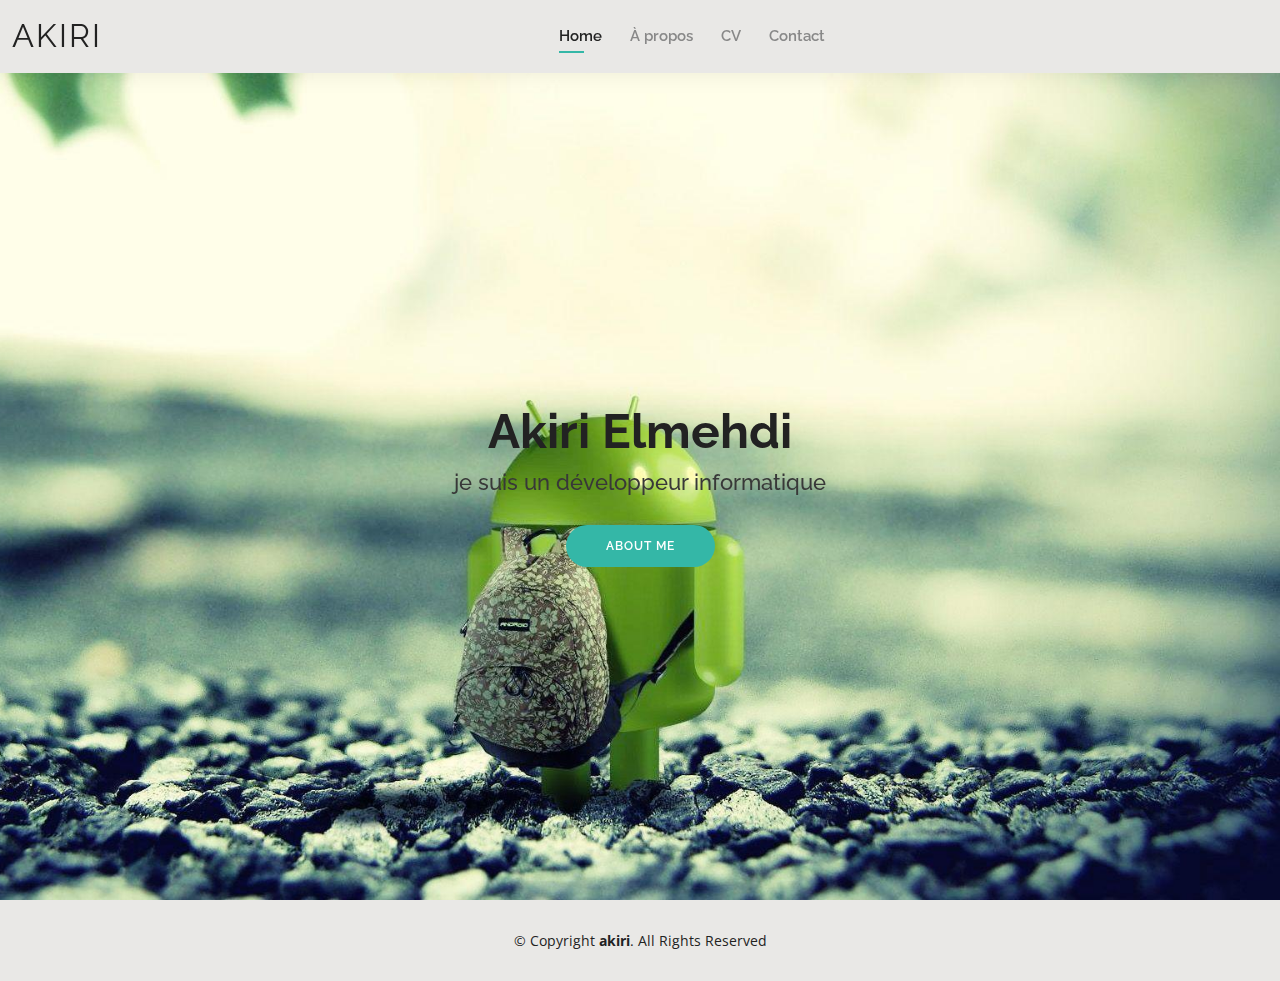
<file: index.html>
<!DOCTYPE html>
<html lang="en">
  <head>
    <meta charset="utf-8" />
    <meta content="width=device-width, initial-scale=1.0" name="viewport" />

    <title>akiri's website</title>
    <meta content="" name="description" />
    <meta content="" name="keywords" />

    <!-- Favicons -->
    <link href="assets/img/favicon.png" rel="icon" />
    <link href="assets/img/apple-touch-icon.png" rel="apple-touch-icon" />

    <!-- Google Fonts -->
    <link
      href="https://fonts.googleapis.com/css?family=Open+Sans:300,300i,400,400i,600,600i,700,700i|Raleway:300,300i,400,400i,500,500i,600,600i,700,700i|Poppins:300,300i,400,400i,500,500i,600,600i,700,700i"
      rel="stylesheet"
    />

    <!-- Vendor CSS Files -->
    <link href="assets/vendor/aos/aos.css" rel="stylesheet" />
    <link
      href="assets/vendor/bootstrap/css/bootstrap.min.css"
      rel="stylesheet"
    />
    <link
      href="assets/vendor/bootstrap-icons/bootstrap-icons.css"
      rel="stylesheet"
    />
    <link href="assets/vendor/boxicons/css/boxicons.min.css" rel="stylesheet" />
    <link
      href="assets/vendor/glightbox/css/glightbox.min.css"
      rel="stylesheet"
    />
    <link href="assets/vendor/swiper/swiper-bundle.min.css" rel="stylesheet" />

    <!-- Main CSS File -->
    <link href="assets/css/style.css" rel="stylesheet" />
  </head>

  <body>
    <!-- ======= Header ======= -->
    <header id="header" class="fixed-top">
      <div
        class="container-fluid d-flex justify-content-between align-items-center"
      >
        <h1 class="logo me-auto me-lg-0"><a href="index.html">Akiri</a></h1>

        <nav id="navbar" class="navbar order-last order-lg-0">
          <ul>
            <li><a class="active" href="index.html">Home</a></li>
            <li><a href="about.html">À propos </a></li>
            <li><a href="resume.html">CV</a></li>

            <li><a href="contact.html">Contact</a></li>
          </ul>
          <i class="bi bi-list mobile-nav-toggle"></i>
        </nav>
        <!-- .navbar -->

        <div class="header-social-links"></div>
      </div>
    </header>
    <!-- End Header -->

    <!-- ======= Hero Section ======= -->
    <section id="hero" class="d-flex align-items-center">
      <div
        class="container d-flex flex-column align-items-center"
        data-aos="zoom-in"
        data-aos-delay="100"
      >
        <h1>Akiri Elmehdi</h1>
        <h2>je suis un développeur informatique</h2>
        <a href="about.html" class="btn-about">About Me</a>
      </div>
    </section>
    <!-- End Hero -->

    <!-- ======= Footer ======= -->
    <footer id="footer">
      <div class="container">
        <div class="copyright">
          &copy; Copyright <strong><span>akiri</span></strong
          >. All Rights Reserved
        </div>
      </div>
    </footer>
    <!-- End  Footer -->

    <div id="preloader"></div>
    <a
      href="#"
      class="back-to-top d-flex align-items-center justify-content-center"
      ><i class="bi bi-arrow-up-short"></i
    ></a>

    <!-- Vendor JS Files -->
    <script src="assets/vendor/aos/aos.js"></script>
    <script src="assets/vendor/bootstrap/js/bootstrap.bundle.min.js"></script>
    <script src="assets/vendor/glightbox/js/glightbox.min.js"></script>
    <script src="assets/vendor/isotope-layout/isotope.pkgd.min.js"></script>
    <script src="assets/vendor/php-email-form/validate.js"></script>
    <script src="assets/vendor/purecounter/purecounter.js"></script>
    <script src="assets/vendor/swiper/swiper-bundle.min.js"></script>
    <script src="assets/vendor/waypoints/noframework.waypoints.js"></script>

    <!--  Main JS File -->
    <script src="assets/js/main.js"></script>
  </body>
</html>
</file>
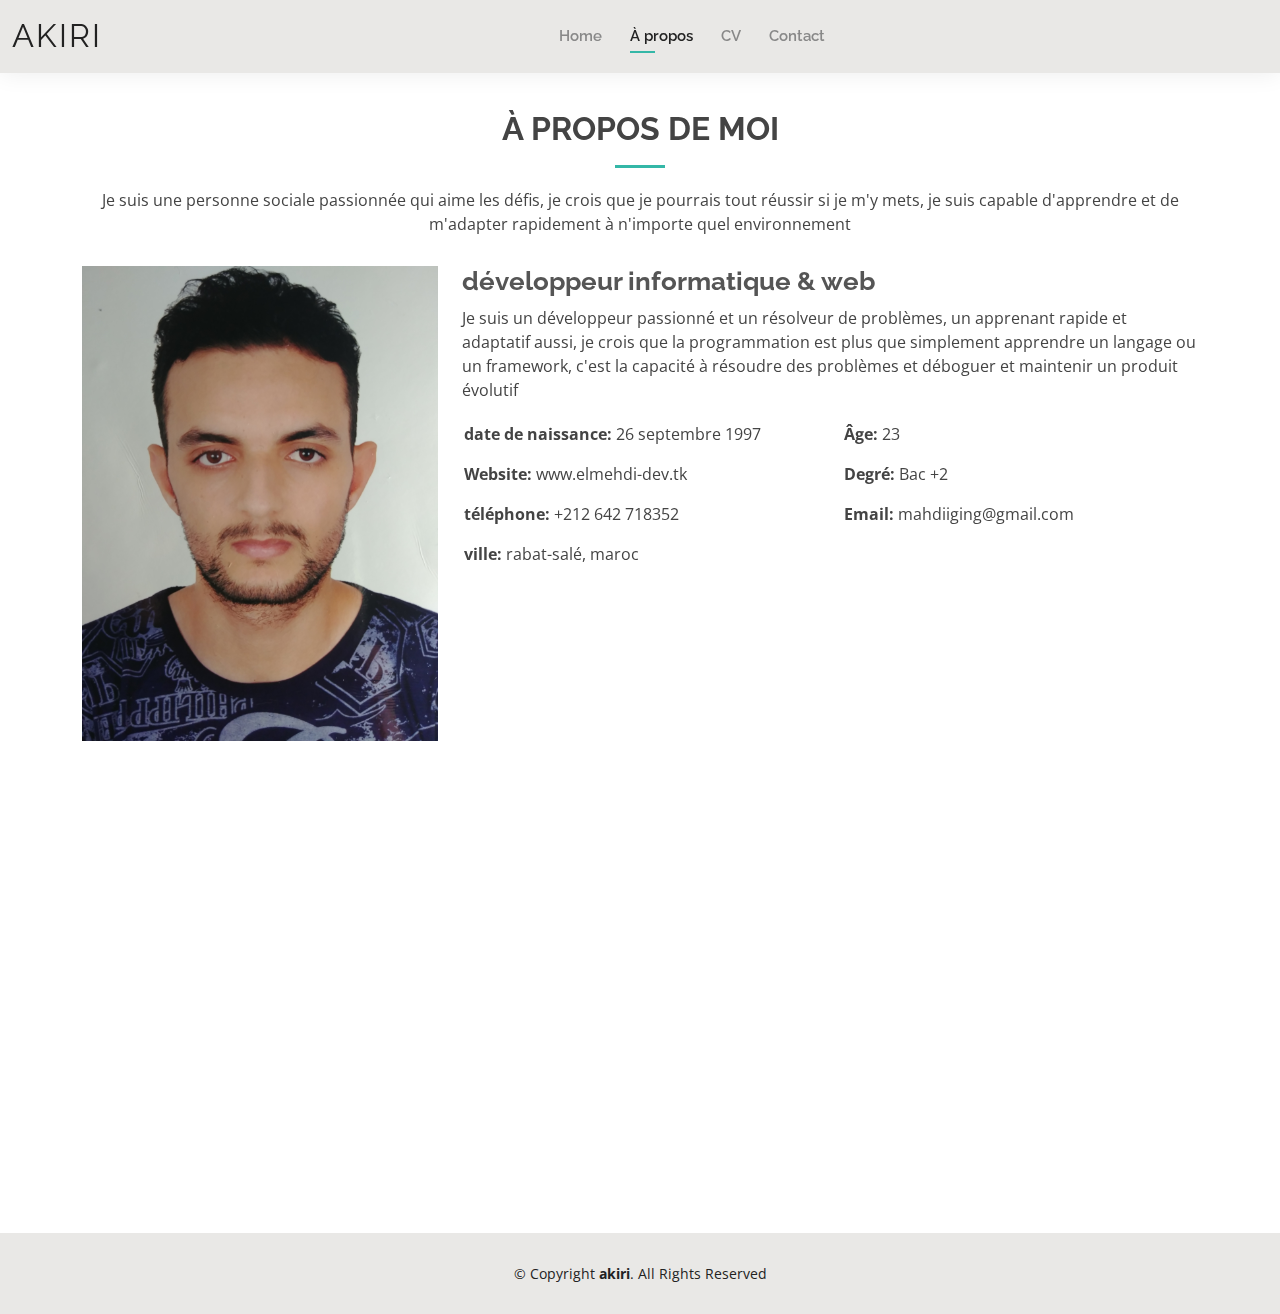
<file: about.html>
<!DOCTYPE html>
<html lang="en">
  <head>
    <meta charset="utf-8" />
    <meta content="width=device-width, initial-scale=1.0" name="viewport" />

    <title>About - akiri's website</title>
    <meta content="" name="description" />
    <meta content="" name="keywords" />

    <!-- Favicons -->
    <link href="assets/img/favicon.png" rel="icon" />
    <link href="assets/img/apple-touch-icon.png" rel="apple-touch-icon" />

    <!-- Google Fonts -->
    <link
      href="https://fonts.googleapis.com/css?family=Open+Sans:300,300i,400,400i,600,600i,700,700i|Raleway:300,300i,400,400i,500,500i,600,600i,700,700i|Poppins:300,300i,400,400i,500,500i,600,600i,700,700i"
      rel="stylesheet"
    />

    <!-- Vendor CSS Files -->
    <link href="assets/vendor/aos/aos.css" rel="stylesheet" />
    <link
      href="assets/vendor/bootstrap/css/bootstrap.min.css"
      rel="stylesheet"
    />
    <link
      href="assets/vendor/bootstrap-icons/bootstrap-icons.css"
      rel="stylesheet"
    />
    <link href="assets/vendor/boxicons/css/boxicons.min.css" rel="stylesheet" />
    <link
      href="assets/vendor/glightbox/css/glightbox.min.css"
      rel="stylesheet"
    />
    <link href="assets/vendor/swiper/swiper-bundle.min.css" rel="stylesheet" />

    <!-- Main CSS File -->
    <link href="assets/css/style.css" rel="stylesheet" />
  </head>

  <body>
    <!-- ======= Header ======= -->
    <header id="header" class="fixed-top">
      <div
        class="container-fluid d-flex justify-content-between align-items-center"
      >
        <h1 class="logo me-auto me-lg-0"><a href="index.html">Akiri</a></h1>

        <nav id="navbar" class="navbar order-last order-lg-0">
          <ul>
            <li><a href="index.html">Home</a></li>
            <li><a class="active" href="about.html">À propos </a></li>
            <li><a href="resume.html">CV</a></li>

            <li><a href="contact.html">Contact</a></li>
          </ul>
          <i class="bi bi-list mobile-nav-toggle"></i>
        </nav>
        <!-- .navbar -->

        <div class="header-social-links"></div>
      </div>
    </header>
    <!-- End Header -->

    <main id="main">
      <!-- ======= About Section ======= -->
      <section id="about" class="about">
        <div class="container" data-aos="fade-up">
          <div class="section-title">
            <h2>À propos de moi</h2>
            <p>
              Je suis une personne sociale passionnée qui aime les défis, je
              crois que je pourrais tout réussir si je m'y mets, je suis capable
              d'apprendre et de m'adapter rapidement à n'importe quel
              environnement
            </p>
          </div>

          <div class="row">
            <div class="col-lg-4">
              <img src="assets/img/about.jpg" class="img-fluid" alt="" />
            </div>
            <div class="col-lg-8 pt-4 pt-lg-0 content">
              <h3>développeur informatique &amp; web</h3>
              <p class="font-italic">
                Je suis un développeur passionné et un résolveur de problèmes,
                un apprenant rapide et adaptatif aussi, je crois que la
                programmation est plus que simplement apprendre un langage ou un
                framework, c'est la capacité à résoudre des problèmes et
                déboguer et maintenir un produit évolutif
              </p>

              <div class="row">
                <div class="col-lg-6">
                  <ul>
                    <li>
                      <i class="bi bi-rounded-right"></i>
                      <strong>date de naissance:</strong> 26 septembre 1997
                    </li>
                    <li>
                      <i class="bi bi-rounded-right"></i>
                      <strong>Website:</strong> www.elmehdi-dev.tk
                    </li>
                    <li>
                      <i class="bi bi-rounded-right"></i>
                      <strong>téléphone:</strong> +212 642 718352
                    </li>
                    <li>
                      <i class="bi bi-rounded-right"></i>
                      <strong>ville:</strong> rabat-salé, maroc
                    </li>
                  </ul>
                </div>
                <div class="col-lg-6">
                  <ul>
                    <li>
                      <i class="bi bi-rounded-right"></i>
                      <strong>Âge:</strong> 23
                    </li>
                    <li>
                      <i class="bi bi-rounded-right"></i>
                      <strong>Degré:</strong> Bac +2
                    </li>
                    <li>
                      <i class="bi bi-rounded-right"></i>
                      <strong>Email:</strong> mahdiiging@gmail.com
                    </li>
                    <li>
                      <i class="bi bi-rounded-right"></i>
                      <!--     <strong>Freelance:</strong> Available -->
                    </li>
                  </ul>
                </div>
              </div>
            </div>
          </div>
        </div>
      </section>
      <!-- End About Section -->

      <!-- ======= Skills Section ======= -->
      <section id="skills" class="skills">
        <div class="container" data-aos="fade-up">
          <div class="section-title">
            <h2>compétences</h2>
            <p>
              mes compétences et expériences en développement web front-end et
              back-end, bases de données, android
            </p>
          </div>

          <div class="row skills-content">
            <div class="col-lg-6">
              <div class="progress">
                <span class="skill">HTML <i class="val">100%</i></span>
                <div class="progress-bar-wrap">
                  <div
                    class="progress-bar"
                    role="progressbar"
                    aria-valuenow="100"
                    aria-valuemin="0"
                    aria-valuemax="100"
                  ></div>
                </div>
              </div>

              <div class="progress">
                <span class="skill">CSS <i class="val">90%</i></span>
                <div class="progress-bar-wrap">
                  <div
                    class="progress-bar"
                    role="progressbar"
                    aria-valuenow="90"
                    aria-valuemin="0"
                    aria-valuemax="100"
                  ></div>
                </div>
              </div>

              <div class="progress">
                <span class="skill">JavaScript <i class="val">80%</i></span>
                <div class="progress-bar-wrap">
                  <div
                    class="progress-bar"
                    role="progressbar"
                    aria-valuenow="80"
                    aria-valuemin="0"
                    aria-valuemax="100"
                  ></div>
                </div>
              </div>
            </div>

            <div class="col-lg-6">
              <div class="progress">
                <span class="skill"
                  >Node.js(express) <i class="val">80%</i></span
                >
                <div class="progress-bar-wrap">
                  <div
                    class="progress-bar"
                    role="progressbar"
                    aria-valuenow="80"
                    aria-valuemin="0"
                    aria-valuemax="100"
                  ></div>
                </div>
              </div>

              <div class="progress">
                <span class="skill">mySql(sql) <i class="val">90%</i></span>
                <div class="progress-bar-wrap">
                  <div
                    class="progress-bar"
                    role="progressbar"
                    aria-valuenow="90"
                    aria-valuemin="0"
                    aria-valuemax="100"
                  ></div>
                </div>
              </div>

              <div class="progress">
                <span class="skill">Android <i class="val">55%</i></span>
                <div class="progress-bar-wrap">
                  <div
                    class="progress-bar"
                    role="progressbar"
                    aria-valuenow="55"
                    aria-valuemin="0"
                    aria-valuemax="100"
                  ></div>
                </div>
              </div>
            </div>
          </div>
        </div>
      </section>
      <!-- End Skills Section -->
    </main>
    <!-- End #main -->

    <!-- ======= Footer ======= -->
    <footer id="footer">
      <div class="container">
        <div class="copyright">
          &copy; Copyright <strong><span>akiri</span></strong
          >. All Rights Reserved
        </div>
      </div>
    </footer>
    <!-- End  Footer -->

    <div id="preloader"></div>
    <a
      href="#"
      class="back-to-top d-flex align-items-center justify-content-center"
      ><i class="bi bi-arrow-up-short"></i
    ></a>

    <!-- Vendor JS Files -->
    <script src="assets/vendor/aos/aos.js"></script>
    <script src="assets/vendor/bootstrap/js/bootstrap.bundle.min.js"></script>
    <script src="assets/vendor/glightbox/js/glightbox.min.js"></script>
    <script src="assets/vendor/isotope-layout/isotope.pkgd.min.js"></script>
    <script src="assets/vendor/php-email-form/validate.js"></script>
    <script src="assets/vendor/purecounter/purecounter.js"></script>
    <script src="assets/vendor/swiper/swiper-bundle.min.js"></script>
    <script src="assets/vendor/waypoints/noframework.waypoints.js"></script>

    <!--  Main JS File -->
    <script src="assets/js/main.js"></script>
  </body>
</html>
</file>
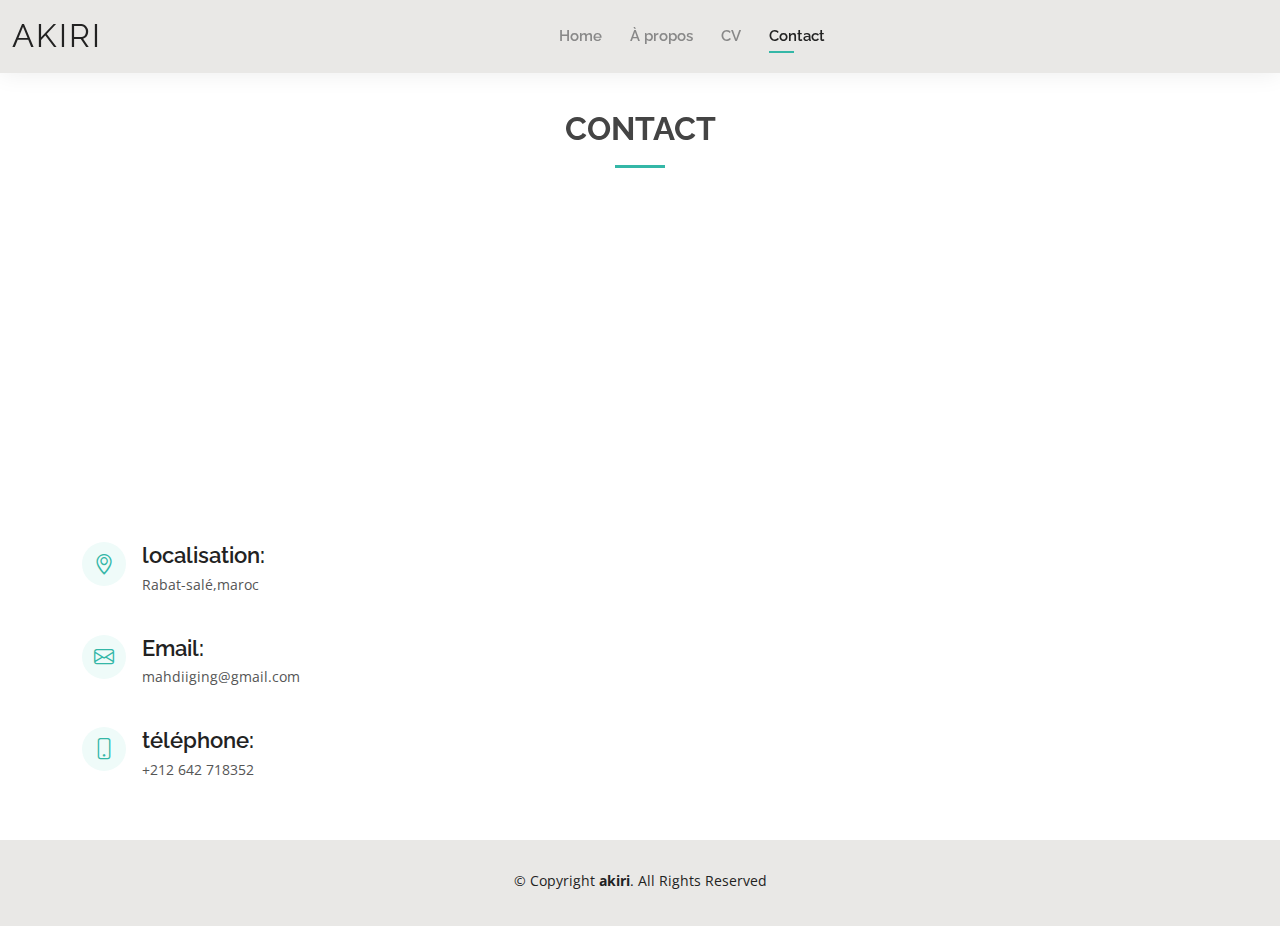
<file: contact.html>
<!DOCTYPE html>
<html lang="en">
  <head>
    <meta charset="utf-8" />
    <meta content="width=device-width, initial-scale=1.0" name="viewport" />

    <title>Contact -akiri's website</title>
    <meta content="" name="description" />
    <meta content="" name="keywords" />

    <!-- Favicons -->
    <link href="assets/img/favicon.png" rel="icon" />
    <link href="assets/img/apple-touch-icon.png" rel="apple-touch-icon" />

    <!-- Google Fonts -->
    <link
      href="https://fonts.googleapis.com/css?family=Open+Sans:300,300i,400,400i,600,600i,700,700i|Raleway:300,300i,400,400i,500,500i,600,600i,700,700i|Poppins:300,300i,400,400i,500,500i,600,600i,700,700i"
      rel="stylesheet"
    />

    <!-- Vendor CSS Files -->
    <link href="assets/vendor/aos/aos.css" rel="stylesheet" />
    <link
      href="assets/vendor/bootstrap/css/bootstrap.min.css"
      rel="stylesheet"
    />
    <link
      href="assets/vendor/bootstrap-icons/bootstrap-icons.css"
      rel="stylesheet"
    />
    <link href="assets/vendor/boxicons/css/boxicons.min.css" rel="stylesheet" />
    <link
      href="assets/vendor/glightbox/css/glightbox.min.css"
      rel="stylesheet"
    />
    <link href="assets/vendor/swiper/swiper-bundle.min.css" rel="stylesheet" />

    <!--  Main CSS File -->
    <link href="assets/css/style.css" rel="stylesheet" />
  </head>

  <body>
    <!-- ======= Header ======= -->
    <header id="header" class="fixed-top">
      <div
        class="container-fluid d-flex justify-content-between align-items-center"
      >
        <h1 class="logo me-auto me-lg-0"><a href="index.html">Akiri</a></h1>

        <nav id="navbar" class="navbar order-last order-lg-0">
          <ul>
            <li><a href="index.html">Home</a></li>
            <li><a href="about.html">À propos </a></li>
            <li><a href="resume.html">CV</a></li>

            <li><a class="active" href="contact.html">Contact</a></li>
          </ul>
          <i class="bi bi-list mobile-nav-toggle"></i>
        </nav>
        <!-- .navbar -->

        <div class="header-social-links"></div>
      </div>
    </header>
    <!-- End Header -->

    <main id="main">
      <!-- ======= Contact Section ======= -->
      <section id="contact" class="contact">
        <div class="container" data-aos="fade-up">
          <div class="section-title">
            <h2>Contact</h2>
            <p></p>
          </div>

          <div>
            <iframe
              src="https://www.google.com/maps/embed?pb=!1m18!1m12!1m3!1d105799.62664676819!2d-6.842707325642415!3d34.03775699325499!2m3!1f0!2f0!3f0!3m2!1i1024!2i768!4f13.1!3m3!1m2!1s0xda7695fc6d0ea0b%3A0xc54575dea3dd9353!2zU2Fsw6k!5e0!3m2!1sen!2sma!4v1615999760056!5m2!1sen!2sma"
              width="100%"
              height="270px"
              style="border: 0"
              frameborder="0"
              allowfullscreen
              loading="lazy"
            ></iframe>
          </div>

          <div class="row mt-5">
            <div>
              <div class="info">
                <div class="address">
                  <i class="bi bi-geo-alt"></i>
                  <h4>localisation:</h4>
                  <p>Rabat-salé,maroc</p>
                </div>

                <div class="email">
                  <i class="bi bi-envelope"></i>
                  <h4>Email:</h4>
                  <p>mahdiiging@gmail.com</p>
                </div>

                <div class="phone">
                  <i class="bi bi-phone"></i>
                  <h4>téléphone:</h4>
                  <p>+212 642 718352</p>
                </div>
              </div>
            </div>
          </div>
        </div>
      </section>
      <!-- End Contact Section -->
    </main>
    <!-- End #main -->

    <!-- ======= Footer ======= -->
    <footer id="footer">
      <div class="container">
        <div class="copyright">
          &copy; Copyright <strong><span>akiri</span></strong
          >. All Rights Reserved
        </div>
        <div class="credits"></div>
      </div>
    </footer>
    <!-- End  Footer -->

    <div id="preloader"></div>
    <a
      href="#"
      class="back-to-top d-flex align-items-center justify-content-center"
      ><i class="bi bi-arrow-up-short"></i
    ></a>

    <!-- Vendor JS Files -->
    <script src="assets/vendor/aos/aos.js"></script>
    <script src="assets/vendor/bootstrap/js/bootstrap.bundle.min.js"></script>
    <script src="assets/vendor/glightbox/js/glightbox.min.js"></script>
    <script src="assets/vendor/isotope-layout/isotope.pkgd.min.js"></script>
    <script src="assets/vendor/php-email-form/validate.js"></script>
    <script src="assets/vendor/purecounter/purecounter.js"></script>
    <script src="assets/vendor/swiper/swiper-bundle.min.js"></script>
    <script src="assets/vendor/waypoints/noframework.waypoints.js"></script>

    <!-- Main JS File -->
    <script src="assets/js/main.js"></script>
  </body>
</html>
</file>
<file: assets/css/style.css>
/**
* Template Name: Kelly - v4.0.1
* Template URL: https://bootstrapmade.com/kelly-free-bootstrap-cv-resume-html-template/
* Author: BootstrapMade.com
* License: https://bootstrapmade.com/license/
*/

/*--------------------------------------------------------------
# General
--------------------------------------------------------------*/
body {
  font-family: "Open Sans", sans-serif;
  color: #444444;
}

a {
  color: #34b7a7;
  text-decoration: none;
}

a:hover {
  color: #51cdbe;
  text-decoration: none;
}

h1,
h2,
h3,
h4,
h5,
h6 {
  font-family: "Raleway", sans-serif;
}

#main {
  margin-top: 50px;
}

@media (max-width: 992px) {
  #main {
    margin-top: 30px;
  }
}

/*--------------------------------------------------------------
# Preloader
--------------------------------------------------------------*/
#preloader {
  position: fixed;
  top: 0;
  left: 0;
  right: 0;
  bottom: 0;
  z-index: 9999;
  overflow: hidden;
  background: #fff;
}

#preloader:before {
  content: "";
  position: fixed;
  top: calc(50% - 30px);
  left: calc(50% - 30px);
  border: 6px solid #34b7a7;
  border-top-color: #dcf5f2;
  border-radius: 50%;
  width: 60px;
  height: 60px;
  -webkit-animation: animate-preloader 1s linear infinite;
  animation: animate-preloader 1s linear infinite;
}

@-webkit-keyframes animate-preloader {
  0% {
    transform: rotate(0deg);
  }
  100% {
    transform: rotate(360deg);
  }
}

@keyframes animate-preloader {
  0% {
    transform: rotate(0deg);
  }
  100% {
    transform: rotate(360deg);
  }
}

/*--------------------------------------------------------------
# Back to top button
--------------------------------------------------------------*/
.back-to-top {
  position: fixed;
  visibility: hidden;
  opacity: 0;
  right: 15px;
  bottom: 15px;
  z-index: 996;
  background: #34b7a7;
  width: 40px;
  height: 40px;
  border-radius: 50px;
  transition: all 0.4s;
}

.back-to-top i {
  font-size: 24px;
  color: #fff;
  line-height: 0;
}

.back-to-top:hover {
  background: #49cbbb;
  color: #fff;
}

.back-to-top.active {
  visibility: visible;
  opacity: 1;
}

/*--------------------------------------------------------------
# Header
--------------------------------------------------------------*/
#header {
  background: #e9e8e6;
  box-shadow: 0px 0px 25px 0 rgba(0, 0, 0, 0.08);
  z-index: 997;
  padding: 15px 0;
}

#header .logo {
  font-size: 32px;
  margin: 0;
  padding: 0;
  line-height: 1;
  font-weight: 400;
  letter-spacing: 2px;
  text-transform: uppercase;
}

#header .logo a {
  color: #222222;
}

#header .logo img {
  max-height: 40px;
}

@media (max-width: 992px) {
  #header .logo {
    font-size: 28px;
  }
}

/*--------------------------------------------------------------
# Header Social Links
--------------------------------------------------------------*/
.header-social-links {
  padding-right: 15px;
}

.header-social-links a {
  color: #6f6f6f;
  padding-left: 6px;
  display: inline-block;
  line-height: 0px;
  transition: 0.3s;
  font-size: 16px;
}

.header-social-links a:hover {
  color: #34b7a7;
}

/*--------------------------------------------------------------
# Navigation Menu
--------------------------------------------------------------*/
/**
* Desktop Navigation 
*/
.navbar {
  padding: 0;
}

.navbar ul {
  margin: 0;
  padding: 0;
  display: flex;
  list-style: none;
  align-items: center;
}

.navbar li {
  position: relative;
  padding: 10px 0 10px 28px;
}

.navbar a {
  display: flex;
  align-items: center;
  justify-content: space-between;
  font-family: "Raleway", sans-serif;
  font-size: 15px;
  font-weight: 600;
  color: #888888;
  white-space: nowrap;
  transition: 0.3s;
  position: relative;
}

.navbar a i {
  font-size: 12px;
  line-height: 0;
  margin-left: 5px;
}

.navbar > ul > li > a:before {
  content: "";
  position: absolute;
  width: 0;
  height: 2px;
  bottom: -5px;
  left: 0;
  background-color: #34b7a7;
  visibility: hidden;
  width: 0px;
  transition: all 0.3s ease-in-out 0s;
}

.navbar a:hover:before,
.navbar li:hover > a:before,
.navbar .active:before {
  visibility: visible;
  width: 25px;
}

.navbar a:hover,
.navbar .active,
.navbar li:hover > a {
  color: #222222;
}

.navbar .dropdown ul {
  display: block;
  position: absolute;
  left: 14px;
  top: calc(100% + 30px);
  margin: 0;
  padding: 10px 0;
  z-index: 99;
  opacity: 0;
  visibility: hidden;
  background: #fff;
  box-shadow: 0px 0px 30px rgba(127, 137, 161, 0.25);
  transition: 0.3s;
  border-radius: 4px;
}

.navbar .dropdown ul li {
  min-width: 200px;
  padding: 0;
}

.navbar .dropdown ul a {
  padding: 10px 20px;
  font-size: 15px;
  text-transform: none;
  font-weight: 600;
}

.navbar .dropdown ul a i {
  font-size: 12px;
}

.navbar .dropdown ul a:hover,
.navbar .dropdown ul .active:hover,
.navbar .dropdown ul li:hover > a {
  color: #34b7a7;
}

.navbar .dropdown:hover > ul {
  opacity: 1;
  top: 100%;
  visibility: visible;
}

.navbar .dropdown .dropdown ul {
  top: 0;
  left: calc(100% - 30px);
  visibility: hidden;
}

.navbar .dropdown .dropdown:hover > ul {
  opacity: 1;
  top: 0;
  left: 100%;
  visibility: visible;
}

@media (max-width: 1366px) {
  .navbar .dropdown .dropdown ul {
    left: -90%;
  }
  .navbar .dropdown .dropdown:hover > ul {
    left: -100%;
  }
}

/**
* Mobile Navigation 
*/
.mobile-nav-toggle {
  color: #222222;
  font-size: 28px;
  cursor: pointer;
  display: none;
  line-height: 0;
  transition: 0.5s;
}

.mobile-nav-toggle.bi-x {
  color: #fff;
}

@media (max-width: 991px) {
  .mobile-nav-toggle {
    display: block;
  }
  .navbar ul {
    display: none;
  }
}

.navbar-mobile {
  position: fixed;
  overflow: hidden;
  top: 0;
  right: 0;
  left: 0;
  bottom: 0;
  background: rgba(9, 9, 9, 0.9);
  transition: 0.3s;
  z-index: 999;
}

.navbar-mobile .mobile-nav-toggle {
  position: absolute;
  top: 15px;
  right: 15px;
}

.navbar-mobile ul {
  display: block;
  position: absolute;
  top: 55px;
  right: 15px;
  bottom: 15px;
  left: 15px;
  padding: 10px 0;
  border-radius: 10px;
  background-color: #fff;
  overflow-y: auto;
  transition: 0.3s;
}

.navbar-mobile a {
  font-size: 15px;
  padding-right: 15px;
  color: #222222;
}

.navbar-mobile a:hover,
.navbar-mobile .active,
.navbar-mobile li:hover > a {
  color: #34b7a7;
}

.navbar-mobile .getstarted {
  margin: 15px;
}

.navbar-mobile .dropdown ul {
  position: static;
  display: none;
  margin: 10px 20px;
  padding: 10px 0;
  z-index: 99;
  opacity: 1;
  visibility: visible;
  background: #fff;
  box-shadow: 0px 0px 30px rgba(127, 137, 161, 0.25);
}

.navbar-mobile .dropdown ul li {
  min-width: 200px;
}

.navbar-mobile .dropdown ul a {
  padding: 10px 20px;
}

.navbar-mobile .dropdown ul a i {
  font-size: 12px;
}

.navbar-mobile .dropdown ul a:hover,
.navbar-mobile .dropdown ul .active:hover,
.navbar-mobile .dropdown ul li:hover > a {
  color: #34b7a7;
}

.navbar-mobile .dropdown > .dropdown-active {
  display: block;
}

/*--------------------------------------------------------------
# Hero Section
--------------------------------------------------------------*/
#hero {
  width: 100%;
  height: 100vh;
  background: url("../img/hero-bg.jpg") top right;
  background-size: cover;
}

#hero .container {
  padding-top: 70px;
  position: relative;
}

@media (max-width: 992px) {
  #hero .container {
    padding-top: 58px;
  }
}

#hero h1 {
  margin: 0;
  font-size: 48px;
  font-weight: 700;
  line-height: 56px;
  color: #222222;
}

#hero h2 {
  color: #383838;
  margin: 10px 0 0 0;
  font-size: 22px;
}

#hero .btn-about {
  font-family: "Raleway", sans-serif;
  text-transform: uppercase;
  font-weight: 600;
  font-size: 12px;
  letter-spacing: 1px;
  display: inline-block;
  padding: 12px 40px;
  border-radius: 50px;
  transition: 0.5s;
  margin-top: 30px;
  color: #fff;
  background: #34b7a7;
}

#hero .btn-about:hover {
  background: #3dc8b7;
}

@media (min-width: 1024px) {
  #hero {
    background-attachment: fixed;
  }
}

@media (max-width: 992px) {
  #hero:before {
    content: "";
    background: rgba(255, 255, 255, 0.47);
    position: absolute;
    bottom: 0;
    top: 0;
    left: 0;
    right: 0;
  }
  #hero h1 {
    font-size: 28px;
    line-height: 36px;
  }
  #hero h2 {
    font-size: 18px;
    line-height: 24px;
  }
}

/*--------------------------------------------------------------
# Sections General
--------------------------------------------------------------*/
section {
  padding: 60px 0;
}

.section-bg {
  background-color: #e7f8f6;
}

.section-title {
  text-align: center;
  padding-bottom: 30px;
}

.section-title h2 {
  font-size: 32px;
  font-weight: bold;
  text-transform: uppercase;
  margin-bottom: 20px;
  padding-bottom: 20px;
  position: relative;
}

.section-title h2::after {
  content: "";
  position: absolute;
  display: block;
  width: 50px;
  height: 3px;
  background: #34b7a7;
  bottom: 0;
  left: calc(50% - 25px);
}

.section-title p {
  margin-bottom: 0;
}

/*--------------------------------------------------------------
# Cta
--------------------------------------------------------------*/
.cta {
  background: linear-gradient(rgba(0, 0, 0, 0.6), rgba(0, 0, 0, 0.6)),
    url("../img/bg-1.jpg") fixed center center;
  background-size: cover;
  padding: 80px 0;
}

.cta h3 {
  color: #fff;
  font-size: 28px;
  font-weight: 700;
}

.cta p {
  color: #fff;
}

.cta .cta-btn {
  font-family: "Raleway", sans-serif;
  text-transform: uppercase;
  font-weight: 500;
  font-size: 16px;
  letter-spacing: 1px;
  display: inline-block;
  padding: 8px 20px;
  border-radius: 2px;
  transition: 0.5s;
  margin: 10px;
  border: 2px solid #fff;
  color: #fff;
}

.cta .cta-btn:hover {
  background: #34b7a7;
  border: 2px solid #34b7a7;
}

@media (max-width: 1024px) {
  .cta {
    background-attachment: scroll;
  }
}

@media (min-width: 769px) {
  .cta .cta-btn-container {
    display: flex;
    align-items: center;
    justify-content: flex-end;
  }
}

/*--------------------------------------------------------------
# About
--------------------------------------------------------------*/
.about .content h3 {
  font-weight: 700;
  font-size: 26px;
  color: #555555;
}

.about .content ul {
  list-style: none;
  padding: 0;
}

.about .content ul li {
  padding-bottom: 10px;
}

.about .content ul i {
  font-size: 20px;
  padding-right: 2px;
  color: #34b7a7;
}

.about .content p:last-child {
  margin-bottom: 0;
}

/*--------------------------------------------------------------
# Skills
--------------------------------------------------------------*/
.skills .progress {
  height: 60px;
  display: block;
  background: none;
  border-radius: 0;
}

.skills .progress .skill {
  padding: 10px 0;
  margin: 0 0 6px 0;
  text-transform: uppercase;
  display: block;
  font-weight: 600;
  font-family: "Poppins", sans-serif;
  color: #222222;
}

.skills .progress .skill .val {
  float: right;
  font-style: normal;
}

.skills .progress-bar-wrap {
  background: #f3f3f3;
}

.skills .progress-bar {
  width: 1px;
  height: 10px;
  transition: 0.9s;
  background-color: #34b7a7;
}

/*--------------------------------------------------------------
# Facts
--------------------------------------------------------------*/
.facts .counters span {
  font-size: 48px;
  display: block;
  color: #34b7a7;
}

.facts .counters p {
  padding: 0;
  margin: 0 0 20px 0;
  font-family: "Raleway", sans-serif;
  font-size: 14px;
}

/*--------------------------------------------------------------
# Testimonials
--------------------------------------------------------------*/
.testimonials .section-header {
  margin-bottom: 40px;
}

.testimonials .testimonial-item {
  text-align: center;
}

.testimonials .testimonial-item .testimonial-img {
  width: 120px;
  border-radius: 50%;
  border: 4px solid #fff;
  margin: 0 auto;
}

.testimonials .testimonial-item h3 {
  font-size: 20px;
  font-weight: bold;
  margin: 10px 0 5px 0;
  color: #111;
}

.testimonials .testimonial-item h4 {
  font-size: 14px;
  color: #999;
  margin: 0 0 15px 0;
}

.testimonials .testimonial-item .quote-icon-left,
.testimonials .testimonial-item .quote-icon-right {
  color: #c8efea;
  font-size: 26px;
}

.testimonials .testimonial-item .quote-icon-left {
  display: inline-block;
  left: -5px;
  position: relative;
}

.testimonials .testimonial-item .quote-icon-right {
  display: inline-block;
  right: -5px;
  position: relative;
  top: 10px;
}

.testimonials .testimonial-item p {
  font-style: italic;
  margin: 0 auto 15px auto;
}

@media (min-width: 992px) {
  .testimonials .testimonial-item p {
    width: 80%;
  }
}

.testimonials .swiper-pagination {
  margin-top: 20px;
  position: relative;
}

.testimonials .swiper-pagination .swiper-pagination-bullet {
  width: 12px;
  height: 12px;
  background-color: #fff;
  opacity: 1;
  border: 1px solid #34b7a7;
}

.testimonials .swiper-pagination .swiper-pagination-bullet-active {
  background-color: #34b7a7;
}

/*--------------------------------------------------------------
# Resume
--------------------------------------------------------------*/
.resume .resume-title {
  font-size: 26px;
  font-weight: 400;
  margin-top: 20px;
  margin-bottom: 20px;
  color: #222222;
}

.resume .resume-item {
  padding: 0 0 20px 20px;
  margin-top: -2px;
  border-left: 2px solid #34b7a7;
  position: relative;
}

.resume .resume-item h4 {
  line-height: 18px;
  font-size: 18px;
  font-weight: 600;
  font-family: "Poppins", sans-serif;
  color: #1d685f;
  margin-bottom: 10px;
}

.resume .resume-item h5 {
  font-size: 16px;
  background: #effbf9;
  padding: 5px 15px;
  display: inline-block;
  font-weight: 600;
  margin-bottom: 10px;
  color: #34b7a7;
}

.resume .resume-item ul {
  padding-left: 20px;
}

.resume .resume-item ul li {
  padding-bottom: 10px;
}

.resume .resume-item:last-child {
  padding-bottom: 0;
}

.resume .resume-item::before {
  content: "";
  position: absolute;
  width: 16px;
  height: 16px;
  border-radius: 50px;
  left: -9px;
  top: 0;
  background: #fff;
  border: 2px solid #34b7a7;
}

/*--------------------------------------------------------------
# Services
--------------------------------------------------------------*/
.services .icon-box {
  text-align: center;
  padding: 70px 20px 80px 20px;
  transition: all ease-in-out 0.3s;
  background: #fff;
  box-shadow: 0px 0 35px 0 rgba(0, 0, 0, 0.08);
}

.services .icon-box .icon {
  margin: 0 auto;
  width: 100px;
  height: 100px;
  display: flex;
  align-items: center;
  justify-content: center;
  transition: ease-in-out 0.3s;
  position: relative;
}

.services .icon-box .icon i {
  font-size: 36px;
  transition: 0.5s;
  position: relative;
}

.services .icon-box .icon svg {
  position: absolute;
  top: 0;
  left: 0;
}

.services .icon-box .icon svg path {
  transition: 0.5s;
  fill: #f5f5f5;
}

.services .icon-box h4 {
  font-weight: 600;
  margin: 10px 0 15px 0;
  font-size: 22px;
}

.services .icon-box h4 a {
  color: #222222;
  transition: ease-in-out 0.3s;
}

.services .icon-box p {
  line-height: 24px;
  font-size: 14px;
  margin-bottom: 0;
}

.services .iconbox-blue i {
  color: #47aeff;
}

.services .iconbox-blue:hover .icon i {
  color: #fff;
}

.services .iconbox-blue:hover .icon path {
  fill: #47aeff;
}

.services .iconbox-orange i {
  color: #ffa76e;
}

.services .iconbox-orange:hover .icon i {
  color: #fff;
}

.services .iconbox-orange:hover .icon path {
  fill: #ffa76e;
}

.services .iconbox-pink i {
  color: #e80368;
}

.services .iconbox-pink:hover .icon i {
  color: #fff;
}

.services .iconbox-pink:hover .icon path {
  fill: #e80368;
}

.services .iconbox-yellow i {
  color: #ffbb2c;
}

.services .iconbox-yellow:hover .icon i {
  color: #fff;
}

.services .iconbox-yellow:hover .icon path {
  fill: #ffbb2c;
}

.services .iconbox-red i {
  color: #ff5828;
}

.services .iconbox-red:hover .icon i {
  color: #fff;
}

.services .iconbox-red:hover .icon path {
  fill: #ff5828;
}

.services .iconbox-teal i {
  color: #11dbcf;
}

.services .iconbox-teal:hover .icon i {
  color: #fff;
}

.services .iconbox-teal:hover .icon path {
  fill: #11dbcf;
}

/*--------------------------------------------------------------
# Portfolio
--------------------------------------------------------------*/
.portfolio .portfolio-item {
  margin-bottom: 30px;
}

.portfolio #portfolio-flters {
  padding: 0;
  margin: 0 auto 20px auto;
  list-style: none;
  text-align: center;
}

.portfolio #portfolio-flters li {
  cursor: pointer;
  display: inline-block;
  padding: 8px 16px 10px 16px;
  font-size: 13px;
  font-weight: 500;
  line-height: 1;
  text-transform: uppercase;
  color: #444444;
  margin-bottom: 5px;
  transition: all 0.3s ease-in-out;
  border-radius: 50px;
}

.portfolio #portfolio-flters li:hover,
.portfolio #portfolio-flters li.filter-active {
  color: #fff;
  background: #34b7a7;
}

.portfolio #portfolio-flters li:last-child {
  margin-right: 0;
}

.portfolio .portfolio-wrap {
  transition: 0.3s;
  position: relative;
  overflow: hidden;
  z-index: 1;
  background: rgba(34, 34, 34, 0.6);
}

.portfolio .portfolio-wrap::before {
  content: "";
  background: rgba(34, 34, 34, 0.6);
  position: absolute;
  left: 0;
  right: 0;
  top: 0;
  bottom: 0;
  transition: all ease-in-out 0.3s;
  z-index: 2;
  opacity: 0;
}

.portfolio .portfolio-wrap img {
  transition: all ease-in-out 0.3s;
}

.portfolio .portfolio-wrap .portfolio-info {
  opacity: 0;
  position: absolute;
  top: 0;
  left: 0;
  right: 0;
  bottom: 0;
  z-index: 3;
  transition: all ease-in-out 0.3s;
  display: flex;
  flex-direction: column;
  justify-content: flex-end;
  align-items: flex-start;
  padding: 20px;
}

.portfolio .portfolio-wrap .portfolio-info h4 {
  font-size: 20px;
  color: #fff;
  font-weight: 600;
}

.portfolio .portfolio-wrap .portfolio-info p {
  color: rgba(255, 255, 255, 0.7);
  font-size: 14px;
  text-transform: uppercase;
  padding: 0;
  margin: 0;
  font-style: italic;
}

.portfolio .portfolio-wrap .portfolio-links {
  text-align: center;
  z-index: 4;
}

.portfolio .portfolio-wrap .portfolio-links a {
  color: #fff;
  margin: 0 5px 0 0;
  font-size: 28px;
  display: inline-block;
  transition: 0.3s;
}

.portfolio .portfolio-wrap .portfolio-links a:hover {
  color: #78d9cd;
}

.portfolio .portfolio-wrap:hover::before {
  opacity: 1;
}

.portfolio .portfolio-wrap:hover img {
  transform: scale(1.2);
}

.portfolio .portfolio-wrap:hover .portfolio-info {
  opacity: 1;
}

/*--------------------------------------------------------------
# Portfolio Details
--------------------------------------------------------------*/
.portfolio-details {
  padding-top: 0;
}

.portfolio-details .portfolio-details-slider img {
  width: 100%;
}

.portfolio-details .portfolio-details-slider .swiper-pagination {
  margin-top: 20px;
  position: relative;
}

.portfolio-details
  .portfolio-details-slider
  .swiper-pagination
  .swiper-pagination-bullet {
  width: 12px;
  height: 12px;
  background-color: #fff;
  opacity: 1;
  border: 1px solid #34b7a7;
}

.portfolio-details
  .portfolio-details-slider
  .swiper-pagination
  .swiper-pagination-bullet-active {
  background-color: #34b7a7;
}

.portfolio-details .portfolio-info {
  padding: 30px;
  box-shadow: 0px 0 30px rgba(34, 34, 34, 0.08);
}

.portfolio-details .portfolio-info h3 {
  font-size: 22px;
  font-weight: 700;
  margin-bottom: 20px;
  padding-bottom: 20px;
  border-bottom: 1px solid #eee;
}

.portfolio-details .portfolio-info ul {
  list-style: none;
  padding: 0;
  font-size: 15px;
}

.portfolio-details .portfolio-info ul li + li {
  margin-top: 10px;
}

.portfolio-details .portfolio-description {
  padding-top: 30px;
}

.portfolio-details .portfolio-description h2 {
  font-size: 26px;
  font-weight: 700;
  margin-bottom: 20px;
}

.portfolio-details .portfolio-description p {
  padding: 0;
}

/* --------------------------------------------------------------
  #Contact
  -------------------------------------------------------------- */
.contact .info {
  width: 100%;
  background: #fff;
}

.contact .info i {
  font-size: 20px;
  color: #34b7a7;
  float: left;
  width: 44px;
  height: 44px;
  background: #effbf9;
  display: flex;
  justify-content: center;
  align-items: center;
  border-radius: 50px;
  transition: all 0.3s ease-in-out;
}

.contact .info h4 {
  padding: 0 0 0 60px;
  font-size: 22px;
  font-weight: 600;
  margin-bottom: 5px;
  color: #222222;
}

.contact .info p {
  padding: 0 0 0 60px;
  margin-bottom: 0;
  font-size: 14px;
  color: #555555;
}

.contact .info .email,
.contact .info .phone {
  margin-top: 40px;
}

.contact .info .email:hover i,
.contact .info .address:hover i,
.contact .info .phone:hover i {
  background: #34b7a7;
  color: #fff;
}

.contact .php-email-form {
  width: 100%;
  background: #fff;
}

.contact .php-email-form .form-group {
  padding-bottom: 8px;
}

.contact .php-email-form .error-message {
  display: none;
  color: #fff;
  background: #ed3c0d;
  text-align: center;
  padding: 15px;
  font-weight: 600;
}

.contact .php-email-form .sent-message {
  display: none;
  color: #fff;
  background: #18d26e;
  text-align: center;
  padding: 15px;
  font-weight: 600;
}

.contact .php-email-form .loading {
  display: none;
  background: #fff;
  text-align: center;
  padding: 15px;
}

.contact .php-email-form .loading:before {
  content: "";
  display: inline-block;
  border-radius: 50%;
  width: 24px;
  height: 24px;
  margin: 0 10px -6px 0;
  border: 3px solid #18d26e;
  border-top-color: #eee;
  -webkit-animation: animate-loading 1s linear infinite;
  animation: animate-loading 1s linear infinite;
}

.contact .php-email-form input,
.contact .php-email-form textarea {
  border-radius: 4px;
  box-shadow: none;
  font-size: 14px;
}

.contact .php-email-form input:focus,
.contact .php-email-form textarea:focus {
  border-color: #34b7a7;
}

.contact .php-email-form input {
  height: 44px;
}

.contact .php-email-form textarea {
  padding: 10px 12px;
}

.contact .php-email-form button[type="submit"] {
  background: #34b7a7;
  border: 0;
  padding: 10px 30px 12px 30px;
  color: #fff;
  transition: 0.4s;
  border-radius: 50px;
}

.contact .php-email-form button[type="submit"]:hover {
  background: #3dc8b7;
}

@-webkit-keyframes animate-loading {
  0% {
    transform: rotate(0deg);
  }
  100% {
    transform: rotate(360deg);
  }
}

@keyframes animate-loading {
  0% {
    transform: rotate(0deg);
  }
  100% {
    transform: rotate(360deg);
  }
}

/*--------------------------------------------------------------
# Footer
--------------------------------------------------------------*/
#footer {
  background: #e9e8e6;
  padding: 30px 0;
  color: #222222;
  font-size: 14px;
  text-align: center;
}

#footer .credits {
  padding-top: 5px;
  font-size: 13px;
}

#footer .credits a {
  color: #34b7a7;
}
</file>
